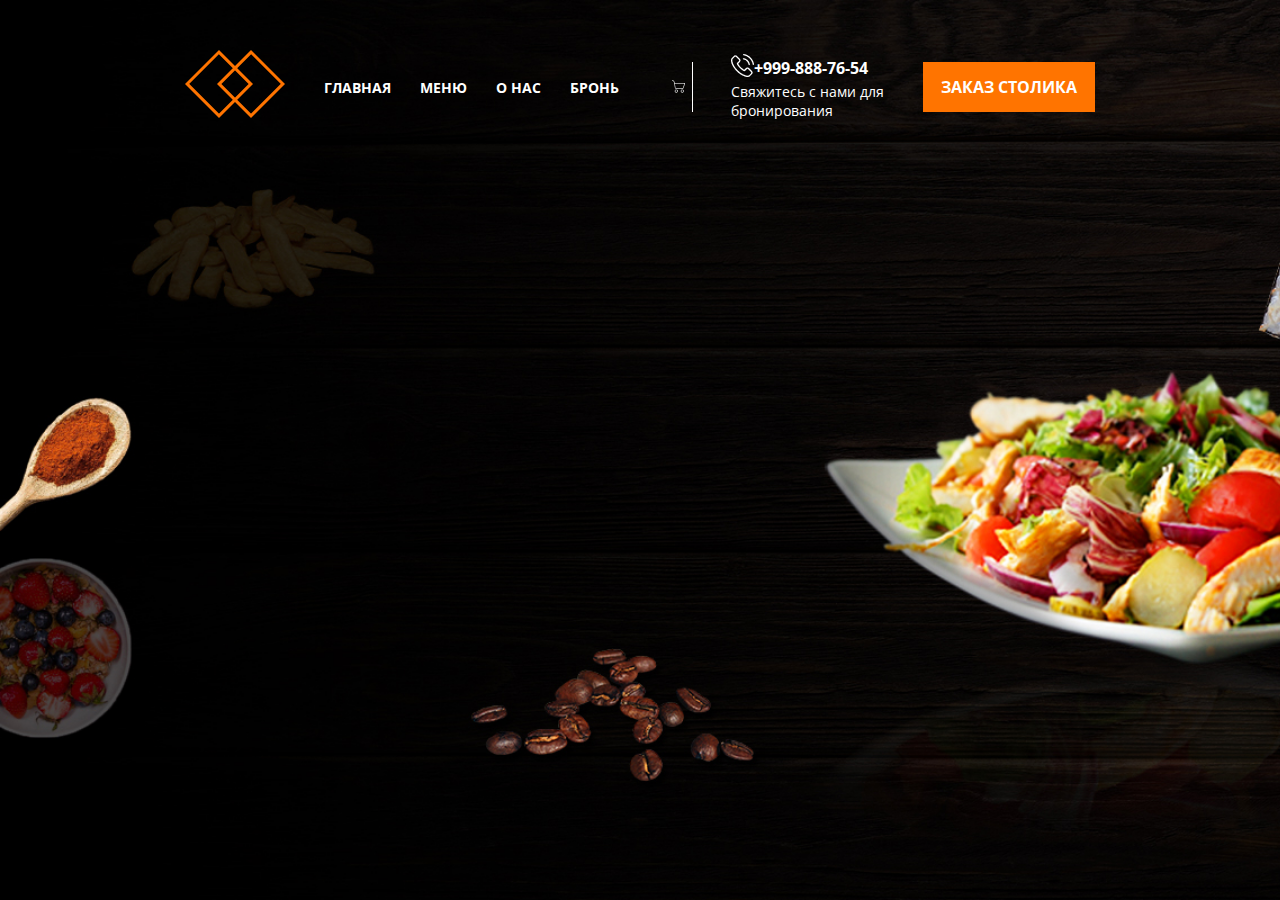
<file: 01-restaurant-from-figma/index.html>
<!DOCTYPE html>
<html lang="en">
    <head>
        <meta charset="UTF-8">
        <link rel='stylesheet' href='style.css'>
        <link rel="preconnect" href="https://fonts.googleapis.com">
        <link rel="preconnect" href="https://fonts.gstatic.com" crossorigin>
        <link href="https://fonts.googleapis.com/css2?family=Open+Sans:ital,wght@0,300;0,400;1,500&display=swap" rel="stylesheet">
        <title>Restaurant main page</title>
    </head>

    <body>
        <div class='header'>
            <div class='container'>
                <div class='header-line'>
                    <div class='header-logo'>
                        <img src='logo.png' alt=''>
                    </div>

                    <div class='nav'>
                        <a class='nav-item' href="@">ГЛАВНАЯ</a>
                        <a class='nav-item' href="@">МЕНЮ</a>
                        <a class='nav-item' href="@">О НАС</a>
                        <a class='nav-item' href="@">БРОНЬ</a>
                    </div>

                    <div class='cart'>
                        <a href="#">
                            <img class='cart-img' src='cart.png' alt=''>
                        </a>
                    </div>

                    <div class='phone'>
                        <div class='phone-holder'>
                            <div class='phone-img'>
                                <img src='phone.png' alt=''> 
                            </div>
                            <div class='number'>
                                <a class='num' href="#">+999-888-76-54
                                </a>
                            </div>
                        </div>
                        <div class='phone-text'>
                            Свяжитесь с нами для <br> бронирования
                        </div>
                    </div>
                    <div class='btn'>
                        <a class='button' href="#">ЗАКАЗ СТОЛИКА
                        </a>
                    </div>

                </div>
            </div>
        </div>

    </body>
</html>
</file>
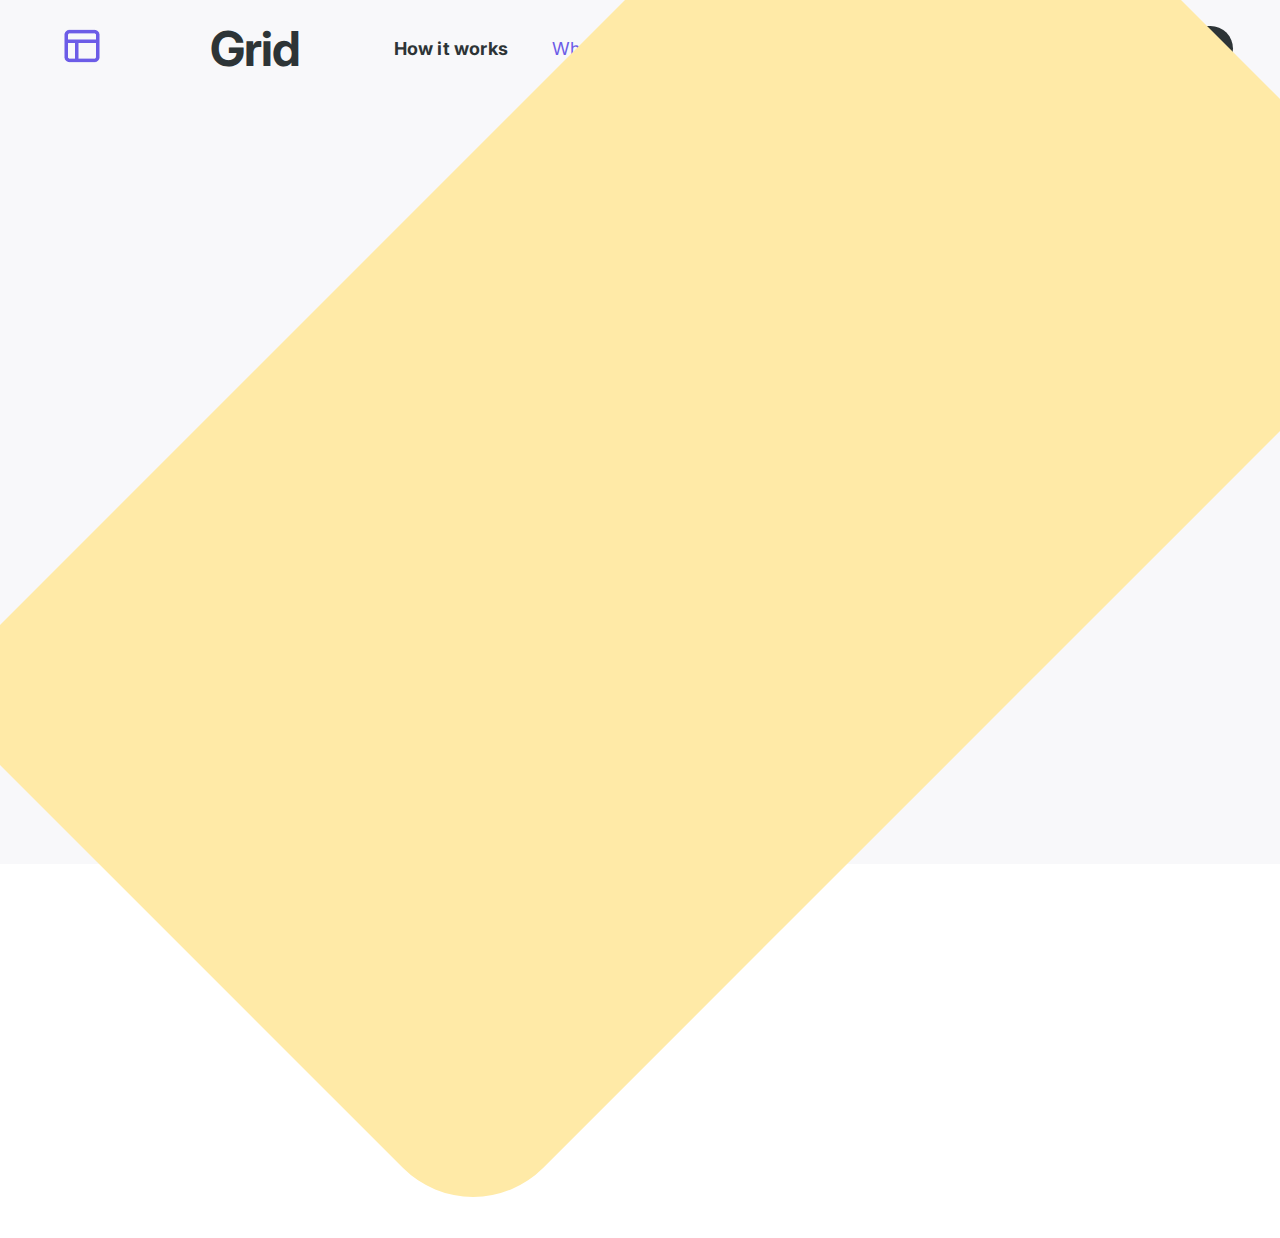
<file: 02-learning-figma-fonts-template/index.html>
<!DOCTYPE html>
<html lang="en">
    <head>
        <meta charset="UTF-8">
        <link rel='stylesheet' href='style.css'>
        <link rel="preconnect" href="https://fonts.googleapis.com">
        <link rel="preconnect" href="https://fonts.gstatic.com" crossorigin>
        <link href="https://fonts.googleapis.com/css2?family=Inter:wght@300;400;500&display=swap" rel="stylesheet">
        <title>Creative Website template</title>
    </head>
    <body>
        <div class='header'>
                <div class='container'>
                    <div class='header-line'>
                        <div class='header-logo'>
                            <img src='icon-layout.png' alt=''>
                        </div>

                        <a class='header-logo-title' href="@">
                            Grid 
                        </a>

                        <div class='nav'>
                            <a class='nav-item-separated' href="@">How it works</a>
                            <a class='nav-item' href="@">Who we are</a>
                            <a class='nav-item' href="@">What we do</a>
                            <a class='nav-item' href="@">Contact us</a>
                        </div>

                        <div class='btn'>
                            <a class='button' href="#">Sign In
                            </a>
                        </div>
                    </div>
                    <div class='back-rotated-rectangle'>
                    </div>

                </div>
        </div>
    </body>
</html>
</file>
<file: 01-restaurant-from-figma/style.css>
body{
    margin: 0;
    font-family: 'Open Sans', sans-serif;
}
.container{
    margin: 0px 166px
}
.header{
    background-image: url(back-ground.jpg);
    height: 100vh;
    background-repeat: no-repeat;
    background-size: cover;
}
.header-line{
    padding-top: 50px;
    display:flex;
    align-items: center;
    justify-content: space-around;

}
.nav-item{
    color: #fff;
    text-decoration: none;
    font-weight: 700;
    font-size: 14px;
    margin-right: 25px;
    transition: color 0.3s linear;
}
.nav-item:hover {
    color: #d81d1d;
}
.cart {
    position: relative;

    border-right: 1px solid #FFFFFF;
    padding-right: 10px;
    height: 50px;
}
.cart-img {
    position: absolute;
    top: 18px;
    right: 7px;
}
.num {
    color:#fff;
    text-decoration: none;
    font-weight: 700;
    transition: color 0.3s linear;
}
.num:hover {
    color: #d81d1d;
}
.phone-text {
    color:#fff;
    font-size: 14px;
    font-weight: 400;

}
.phone-holder {
    display: flex;
    align-items: center;
}
.button {
    background-color: #ff7400;
    color:#fff;
    text-decoration: none;
    padding: 14px 18px;
    font-weight: 700;
    transition: background-color 0.1s linear;
}
.button:hover {
    background-color: #894b17;
}
</file>
<file: 02-learning-figma-fonts-template/style.css>
body {
    margin: 0;
    background-color: #fff;
    font-family: 'Inter', sans-serif;
}
.container{
    background-color: #f8f8fa;
}

.header-line {
    padding-top: 0px;
    display: flex;
    align-items: center;
    justify-content: space-around;
    height: 96px;
}
.header-logo {
    background-color: #f8f8fa;
}

.header-logo-title {
    color:#2D3436;
    text-decoration: none;
    font-weight: 700;
    font-size: 48px;
    letter-spacing: -1px;
    align-items: flex-end;

}
.nav-item-separated {
    color:#2D3436;
    text-decoration: none;
    font-weight: 700;
    font-size: 18px;
    margin-right: 40px;
    letter-spacing: 0.2px;
}
.nav-item {
    color:#6C5CE7;
    text-decoration: none;
    font-weight: 400;
    font-size: 18px;
    margin-right: 40px;
}

.button {
    background-color: #2D3436;
    color: #FFFFFF;
    text-decoration: none;
    padding: 8px 46px;
    border-radius: 999px;
    font-weight: 700;
    font-size: 24px;
    letter-spacing: 0.25px;
}
.back-rotated-rectangle {
    width: 1376.03px;
    height: 767.91px;
    left: 670px;
    top: 250px;
    bottom: -262.91px;      
    background: #FFEAA7;
    border-radius: 99px;
    transform: rotate(-45deg);
}
</file>
